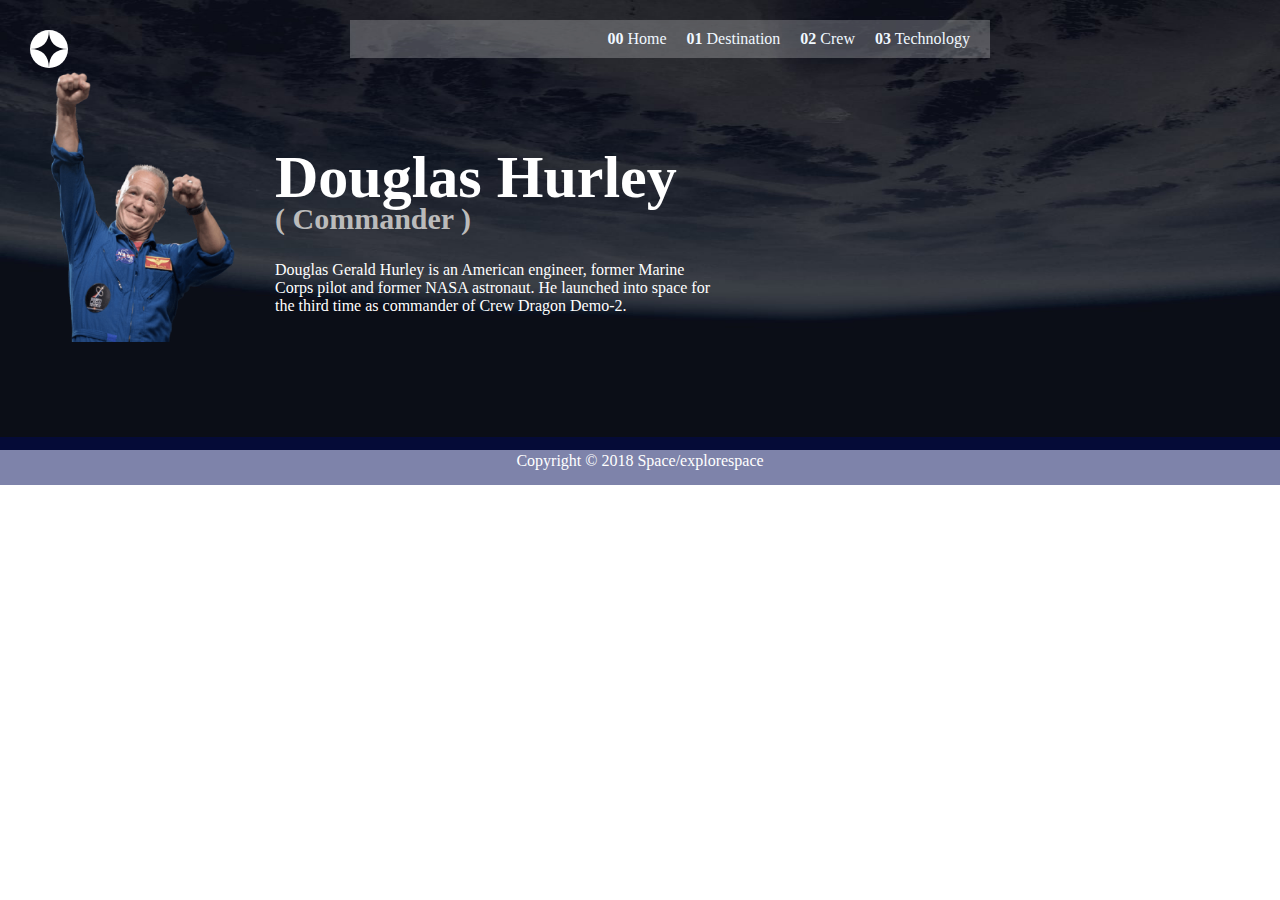
<file: crew-commander.html>
<!DOCTYPE html>
<html lang="en">
<head>
  <meta charset="UTF-8">
  <meta name="viewport" content="width=device-width, initial-scale=1.0">

  <link rel="icon" type="image/png" sizes="32x32" href="./assets/favicon-32x32.png">
  
  <title>Frontend Mentor | Space tourism website</title>
  <link rel="stylesheet" href="style.css">
</head>
<body>
  <img class="background" width="100%" height="450px" src="assets/crew/background-crew-desktop.jpg" alt="">
  <img class="logo" width="3%" src="assets/shared/logo.svg" alt="">
  <div class="navbar1">
    <a class="navbar" href="index.html"> <strong> 00</strong> Home</a>
    <a class="navbar" href="destination.html"><strong> 01</strong> Destination</a>
    <a class="navbar" href="crew.html"><strong> 02</strong> Crew</a>
    <a class="navbar" href="technology.html"><strong> 03</strong> Technology</a>
  </div>
  <div class="allcrew">
    <img style="margin-top: -30px;" class="crew" width="185px" height="270px" src="assets/crew/image-douglas-hurley.png" alt="">
    <div>
      <h1> Douglas Hurley</h1>
      <h2>( Commander )</h2>
      <p style="width: 450px;">
        Douglas Gerald Hurley is an American engineer, former Marine Corps pilot 
        and former NASA astronaut. He launched into space for the third time as 
        commander of Crew Dragon Demo-2.
      </p>
    </div>
  </div>
  <div>
    <p class="copyrightcr">Copyright © 2018 Space/explorespace</p>
  </div>
</body>
</html>
</file>
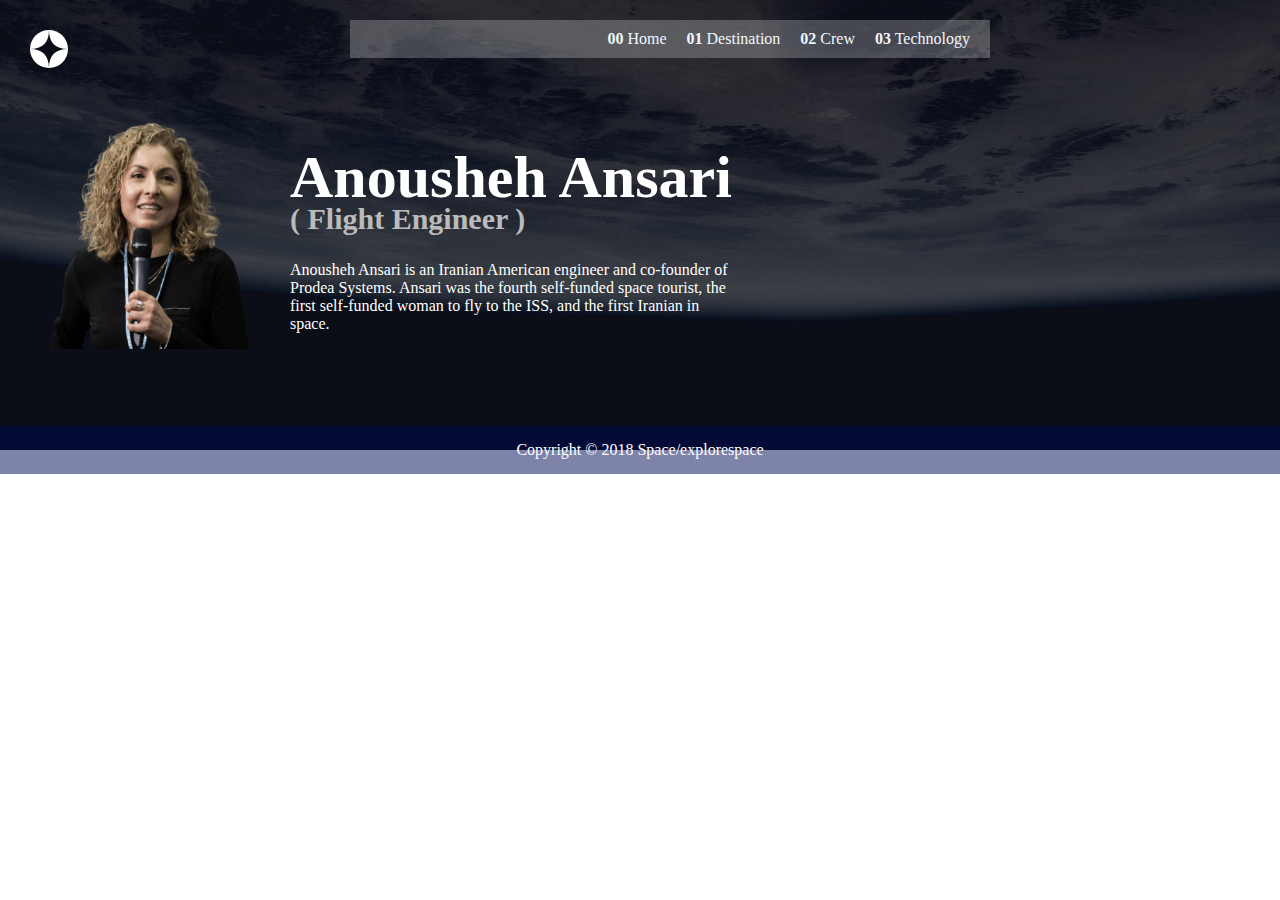
<file: crew-engineer.html>
<!DOCTYPE html>
<html lang="en">
<head>
  <meta charset="UTF-8">
  <meta name="viewport" content="width=device-width, initial-scale=1.0">

  <link rel="icon" type="image/png" sizes="32x32" href="./assets/favicon-32x32.png">
  
  <title>Frontend Mentor | Space tourism website</title>
  <link rel="stylesheet" href="style.css">
</head>
<body>
  <img class="background" width="100%" height="450px" src="assets/crew/background-crew-desktop.jpg" alt="">
  <img class="logo" width="3%" src="assets/shared/logo.svg" alt="">
  <div class="navbar1">
    <a class="navbar" href="index.html"> <strong> 00</strong> Home</a>
    <a class="navbar" href="destination.html"><strong> 01</strong> Destination</a>
    <a class="navbar" href="crew.html"><strong> 02</strong> Crew</a>
    <a class="navbar" href="technology.html"><strong> 03</strong> Technology</a>
  </div>
  <div class="allcrew">
    <img class="crew" width="200px" src="assets/crew/image-anousheh-ansari.png" alt="">
    <div>
      <h1> Anousheh Ansari</h1>
      <h2>( Flight Engineer )</h2>
      <p style="width: 450px;">
        Anousheh Ansari is an Iranian American engineer and co-founder of Prodea Systems. 
        Ansari was the fourth self-funded space tourist, the first self-funded woman to 
        fly to the ISS, and the first Iranian in space.
      </p>
    </div>
  </div>
  <div>
    <p class="copyrightc">Copyright © 2018 Space/explorespace</p>
  </div>
</body>
</html>
</file>
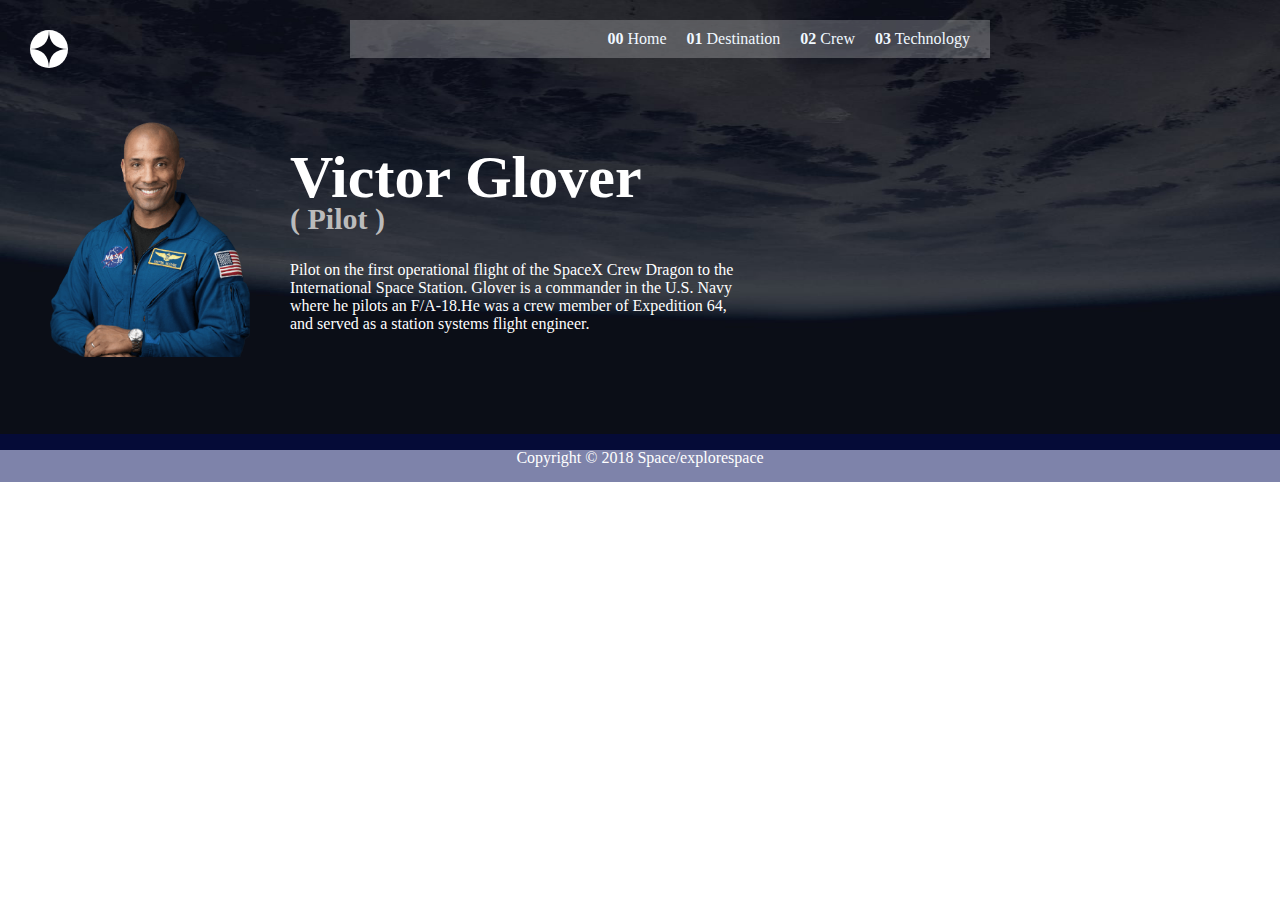
<file: crew-pilot.html>
<!DOCTYPE html>
<html lang="en">
<head>
  <meta charset="UTF-8">
  <meta name="viewport" content="width=device-width, initial-scale=1.0">

  <link rel="icon" type="image/png" sizes="32x32" href="./assets/favicon-32x32.png">
  
  <title>Frontend Mentor | Space tourism website</title>
  <link rel="stylesheet" href="style.css">
</head>
<body>
  <img class="background" width="100%" height="450px" src="assets/crew/background-crew-desktop.jpg" alt="">
  <img class="logo" width="3%" src="assets/shared/logo.svg" alt="">
  <div class="navbar1">
    <a class="navbar" href="index.html"> <strong> 00</strong> Home</a>
    <a class="navbar" href="destination.html"><strong> 01</strong> Destination</a>
    <a class="navbar" href="crew.html"><strong> 02</strong> Crew</a>
    <a class="navbar" href="technology.html"><strong> 03</strong> Technology</a>
  </div>
  <div class="allcrew">
    <img class="crew" width="200px" src="assets/crew/image-victor-glover.png" alt="">
    <div>
      <h1> Victor Glover</h1>
      <h2>( Pilot )</h2>
      <p style="width: 450px;">
        Pilot on the first operational flight of the SpaceX Crew Dragon to the 
        International Space Station. Glover is a commander in the U.S. Navy where 
        he pilots an F/A-18.He was a crew member of Expedition 64, and served as a 
        station systems flight engineer. 
      </p>
    </div>
  </div>
  <div>
    <p class="copyrightc">Copyright © 2018 Space/explorespace</p>
  </div>
</body>
</html>
</file>
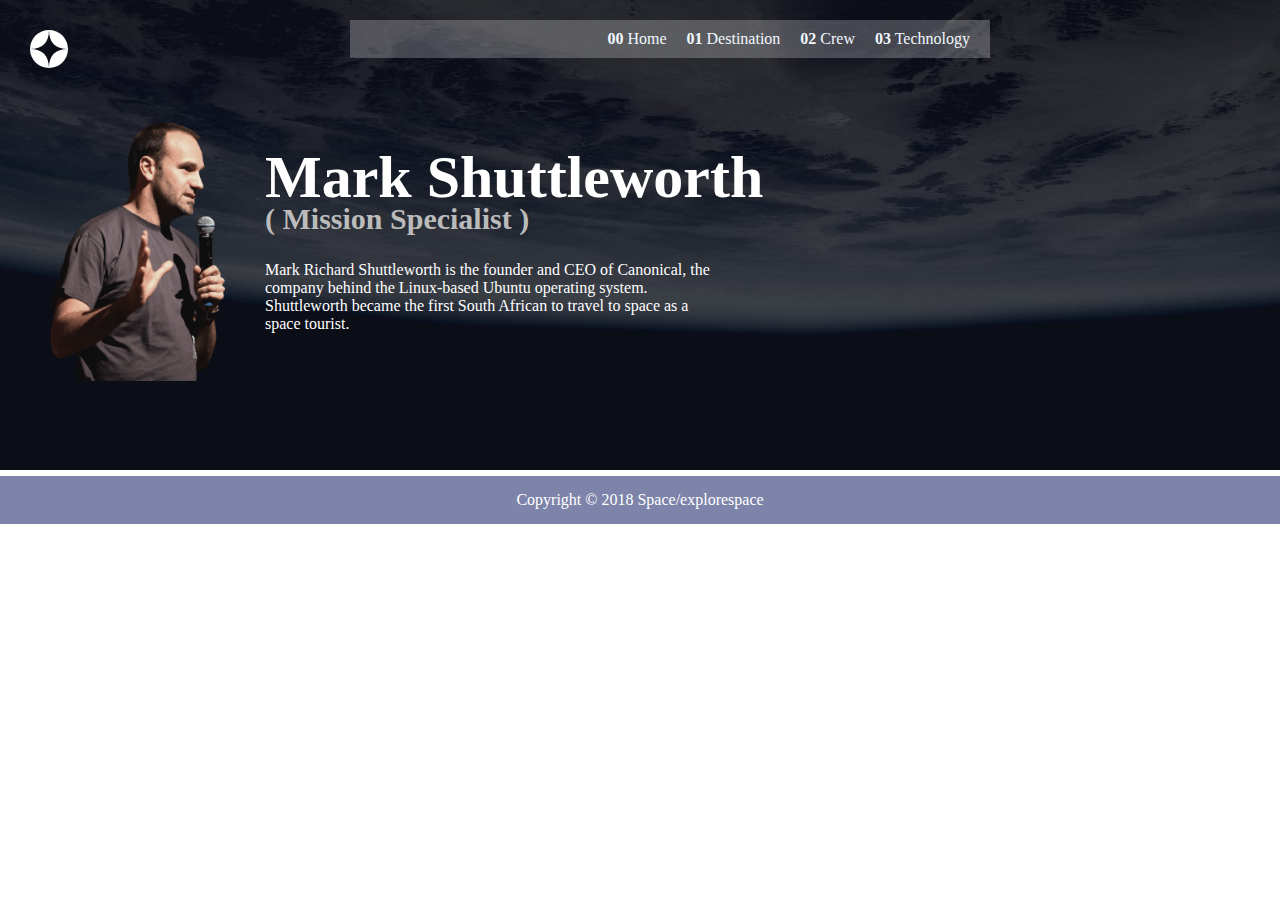
<file: crew-specialist.html>
<!DOCTYPE html>
<html lang="en">
<head>
  <meta charset="UTF-8">
  <meta name="viewport" content="width=device-width, initial-scale=1.0">

  <link rel="icon" type="image/png" sizes="32x32" href="./assets/favicon-32x32.png">
  
  <title>Frontend Mentor | Space tourism website</title>
  <link rel="stylesheet" href="style.css">
</head>
<body>
  <img class="background" width="100%" height="470px" src="assets/crew/background-crew-desktop.jpg" alt="">
  <img class="logo" width="3%" src="assets/shared/logo.svg" alt="">
  <div class="navbar1">
    <a class="navbar" href="index.html"> <strong> 00</strong> Home</a>
    <a class="navbar" href="destination.html"><strong> 01</strong> Destination</a>
    <a class="navbar" href="crew.html"><strong> 02</strong> Crew</a>
    <a class="navbar" href="technology.html"><strong> 03</strong> Technology</a>
  </div>
  <div class="allcrew">
    <img class="crew" width="175px" src="assets/crew/image-mark-shuttleworth.png" alt="">
    <div>
      <h1> Mark Shuttleworth</h1>
      <h2>( Mission Specialist )</h2>
      <p style="width: 450px;">
        Mark Richard Shuttleworth is the founder and CEO of Canonical, the company behind 
        the Linux-based Ubuntu operating system. Shuttleworth became the first South 
        African to travel to space as a space tourist.
      </p>
    </div>
  </div>
  <div>
    <p class="copyrightcr">Copyright © 2018 Space/explorespace</p>
  </div>
</body>
</html>
</file>
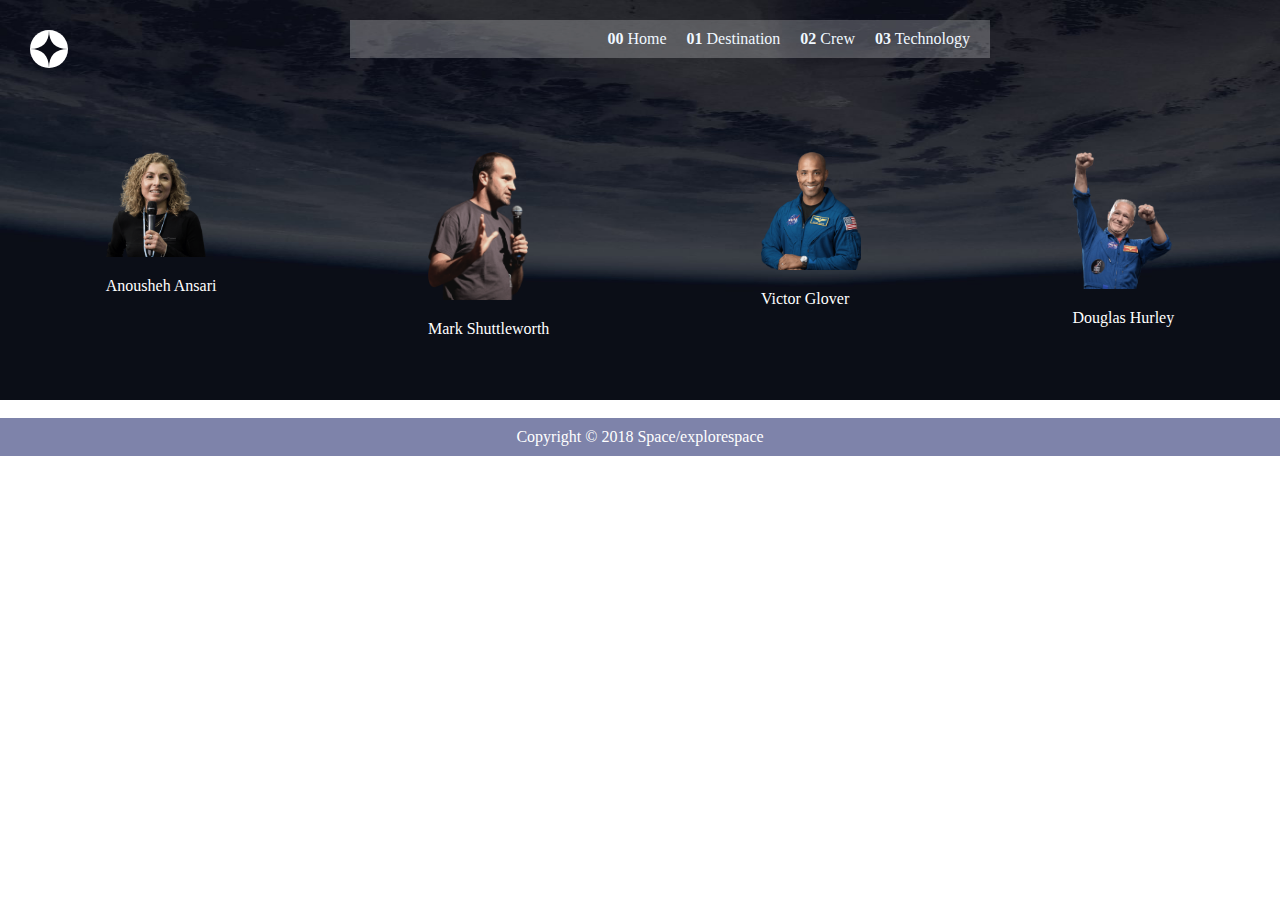
<file: crew.html>
<!DOCTYPE html>
<html lang="en">
<head>
<meta charset="UTF-8">
<meta name="viewport" content="width=device-width, initial-scale=1.0">

<link rel="icon" type="image/png" sizes="32x32" href="./assets/favicon-32x32.png">

<title>Frontend Mentor | Space tourism website</title>
<link rel="stylesheet" href="style.css">
</head>
<body>
    <img class="background" width="100%" height="400px" src="assets/crew/background-crew-desktop.jpg" alt="">
    <img class="logo" width="3%" src="assets/shared/logo.svg" alt="">
    <div class="navbar1">
      <a class="navbar" href="index.html"> <strong> 00</strong> Home</a>
      <a class="navbar" href="destination.html"><strong> 01</strong> Destination</a>
      <a class="navbar" href="crew.html"><strong> 02</strong> Crew</a>
      <a class="navbar" href="technology.html"><strong> 03</strong> Technology</a>
    </div>
    <div class="distinations">
        <div class="distination">
            <img width="100px" src="assets/crew/image-anousheh-ansari.png" alt="">
            <a class="distinationn" href="crew-engineer.html">Anousheh Ansari</a>
        </div>
        <div class="distination">
            <img width="100px" src="assets/crew/image-mark-shuttleworth.png" alt="">
            <a class="distinationn"  href="crew-specialist.html">Mark Shuttleworth</a>
        </div>
        <div class="distination">
            <img width="100px" src="assets/crew/image-victor-glover.png" alt="">
            <a class="distinationn"  href="crew-pilot.html">Victor Glover</a>
        </div>
        <div class="distination">
            <img width="100px" src="assets/crew/image-douglas-hurley.png" alt="">
            <a class="distinationn"  href="crew-commander.html">Douglas Hurley</a>
        </div>
    </div>
    <div>
      <p class="copyrightd">Copyright © 2018 Space/explorespace</p>
    </div>
</body>
</html>
</file>
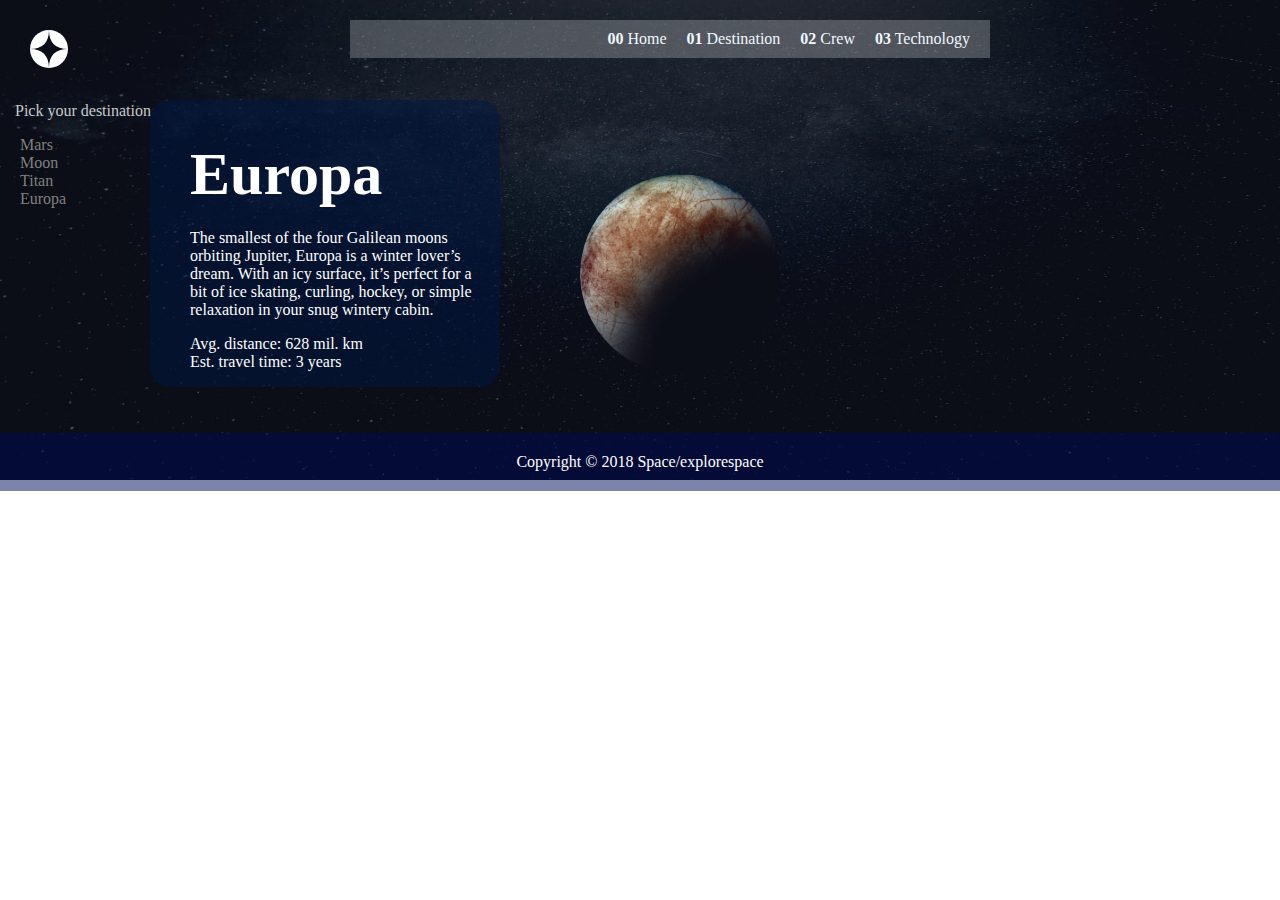
<file: destination-europa.html>
<!DOCTYPE html>
<html lang="en">
<head>
  <meta charset="UTF-8">
  <meta name="viewport" content="width=device-width, initial-scale=1.0">

  <link rel="icon" type="image/png" sizes="32x32" href="./assets/favicon-32x32.png">
  
  <title>Frontend Mentor | Space tourism website</title>
  <link rel="stylesheet" href="style.css">
</head>
<body>
  <img class="background" width="100%" height="480px" src="assets/destination/background-destination-desktop.jpg" alt="">
  <img class="logo" width="3%" src="assets/shared/logo.svg" alt="">
  <div class="navbar1">
    <a class="navbar" href="index.html"> <strong> 00</strong> Home</a>
    <a class="navbar" href="destination.html"><strong> 01</strong> Destination</a>
    <a class="navbar" href="crew.html"><strong> 02</strong> Crew</a>
    <a class="navbar" href="technology.html"><strong> 03</strong> Technology</a>
  </div>
  <div>
    <a class="pick hover" href="destination.html">Pick your destination</a>
    <ul>
      <li><a class="list hover" href="destination-mars.html">Mars</a></li>
      <li><a class="list hover" href="destination-moon.html">Moon</a></li>
      <li><a class="list hover" href="destination-titan.html">Titan</a></li>
      <li><a class="list hover" href="destination-europa.html">Europa</a></li>
    </ul>
  </div>
  <div class="mars">
    <h1>Europa</h1>
    <p class="aboutt">
      The smallest of the four Galilean moons orbiting Jupiter, Europa is a 
      winter lover’s dream. With an icy surface, it’s perfect for a bit of 
      ice skating, curling, hockey, or simple relaxation in your snug 
      wintery cabin.
    </p>
    <p>
      Avg. distance:
      628 mil. km
      <br>
      Est. travel time:
      3 years 
    </p>
  </div>
  <img class="marsimg" width="200px" src="assets/destination/image-europa.png" alt="">
  <div>
    <p class="copyrightm">Copyright © 2018 Space/explorespace</p>
  </div>
</body>
</html>
</file>
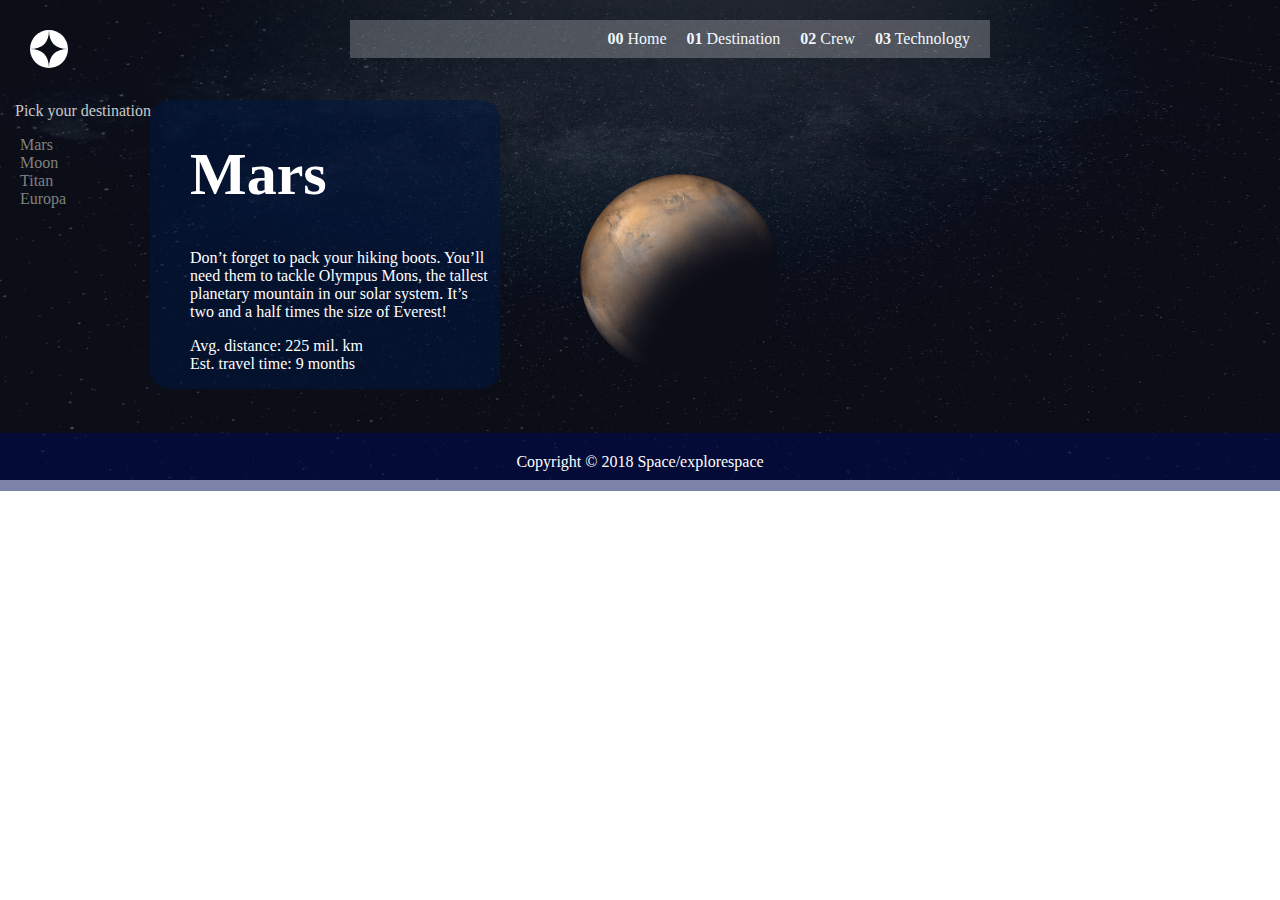
<file: destination-mars.html>
<!DOCTYPE html>
<html lang="en">
<head>
  <meta charset="UTF-8">
  <meta name="viewport" content="width=device-width, initial-scale=1.0">

  <link rel="icon" type="image/png" sizes="32x32" href="./assets/favicon-32x32.png">
  
  <title>Frontend Mentor | Space tourism website</title>
  <link rel="stylesheet" href="style.css">
</head>
<body>
  <img class="background" width="100%" height="480px" src="assets/destination/background-destination-desktop.jpg" alt="">
  <img class="logo" width="3%" src="assets/shared/logo.svg" alt="">
  <div class="navbar1">
    <a class="navbar" href="index.html"> <strong> 00</strong> Home</a>
    <a class="navbar" href="destination.html"><strong> 01</strong> Destination</a>
    <a class="navbar" href="crew.html"><strong> 02</strong> Crew</a>
    <a class="navbar" href="technology.html"><strong> 03</strong> Technology</a>
  </div>
  <div>
    <a class="pick hover" href="destination.html">Pick your destination</a>
    <ul>
      <li><a class="list hover" href="destination-mars.html">Mars</a></li>
      <li><a class="list hover" href="destination-moon.html">Moon</a></li>
      <li><a class="list hover" href="destination-titan.html">Titan</a></li>
      <li><a class="list hover" href="destination-europa.html">Europa</a></li>
    </ul>
  </div>
  <div class="mars">
    <h1>Mars</h1>
    <p class="about">
      Don’t forget to pack your hiking boots. You’ll need them to tackle Olympus Mons, 
      the tallest planetary mountain in our solar system. It’s two and a half times 
      the size of Everest!
    </p>
    <p>
      Avg. distance:
      225 mil. km
      <br>
      Est. travel time:
      9 months
    </p>
  </div>
  <img class="marsimg" width="200px"src="assets/destination/image-mars.png" alt="">
  <div>
    <p class="copyrightm">Copyright © 2018 Space/explorespace</p>
  </div>
</body>
</html>
</file>
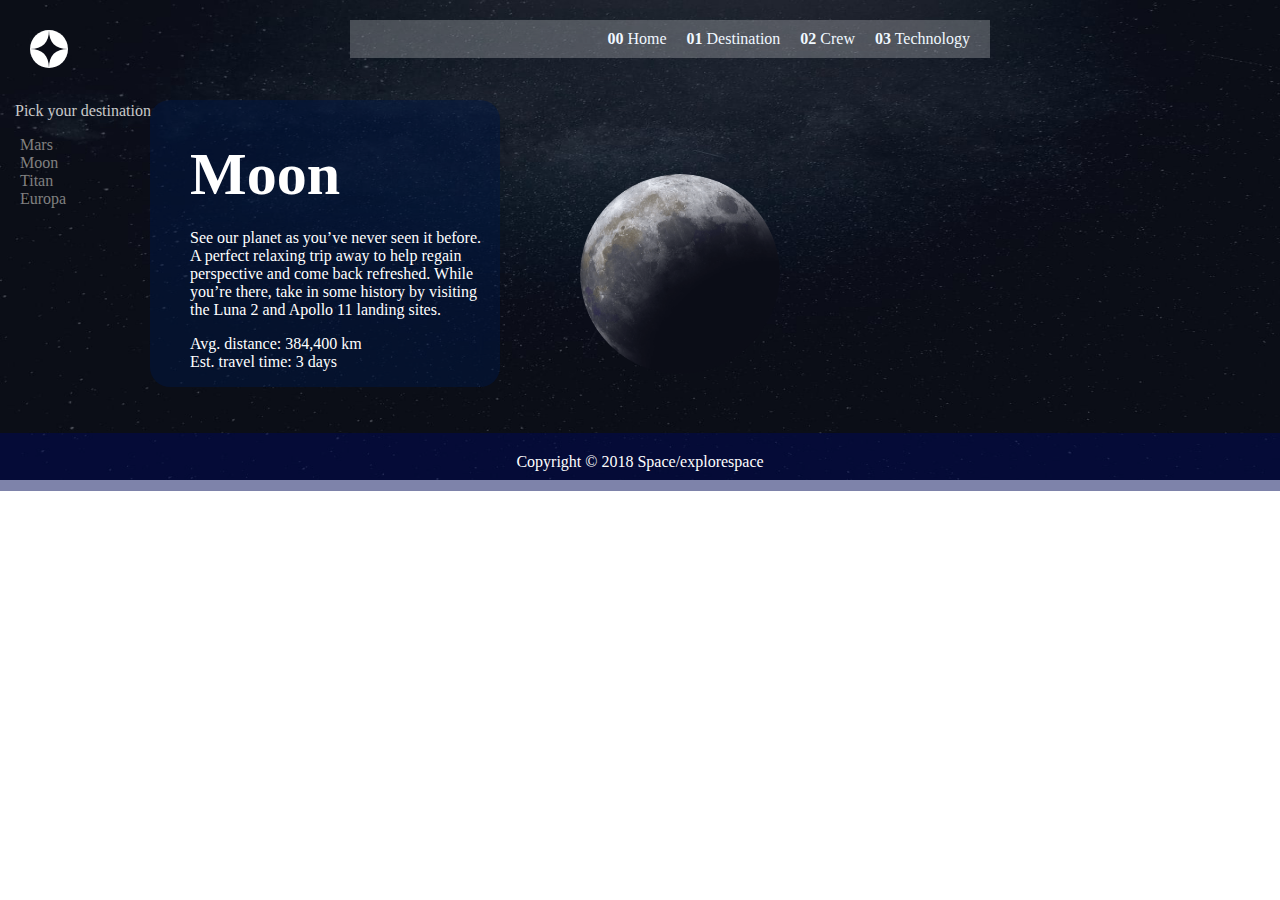
<file: destination-moon.html>
<!DOCTYPE html>
<html lang="en">
<head>
  <meta charset="UTF-8">
  <meta name="viewport" content="width=device-width, initial-scale=1.0">

  <link rel="icon" type="image/png" sizes="32x32" href="./assets/favicon-32x32.png">
  
  <title>Frontend Mentor | Space tourism website</title>
  <link rel="stylesheet" href="style.css">
</head>
<body>
  <img class="background" width="100%" height="480px" src="assets/destination/background-destination-desktop.jpg" alt="">
  <img class="logo" width="3%" src="assets/shared/logo.svg" alt="">
  <div class="navbar1">
    <a class="navbar" href="index.html"> <strong> 00</strong> Home</a>
    <a class="navbar" href="destination.html"><strong> 01</strong> Destination</a>
    <a class="navbar" href="crew.html"><strong> 02</strong> Crew</a>
    <a class="navbar" href="technology.html"><strong> 03</strong> Technology</a>
  </div>
  <div>
    <a class="pick hover" href="destination.html">Pick your destination</a>
    <ul>
      <li><a class="list hover" href="destination-mars.html">Mars</a></li>
      <li><a class="list hover" href="destination-moon.html">Moon</a></li>
      <li><a class="list hover" href="destination-titan.html">Titan</a></li>
      <li><a class="list hover" href="destination-europa.html">Europa</a></li>
    </ul>
  </div>
  <div class="mars">
    <h1>Moon</h1>
    <p class="aboutt">
      See our planet as you’ve never seen it before. A perfect relaxing trip away to help 
      regain perspective and come back refreshed. While you’re there, take in some history 
      by visiting the Luna 2 and Apollo 11 landing sites.
    </p>
    <p>
      Avg. distance:
      384,400 km
      <br>
      Est. travel time:
      3 days
    </p>
  </div>
  <img class="marsimg" width="200px" src="assets/destination/image-moon.png" alt="">
  <div>
    <p class="copyrightm">Copyright © 2018 Space/explorespace</p>
  </div>
</body>
</html>
</file>
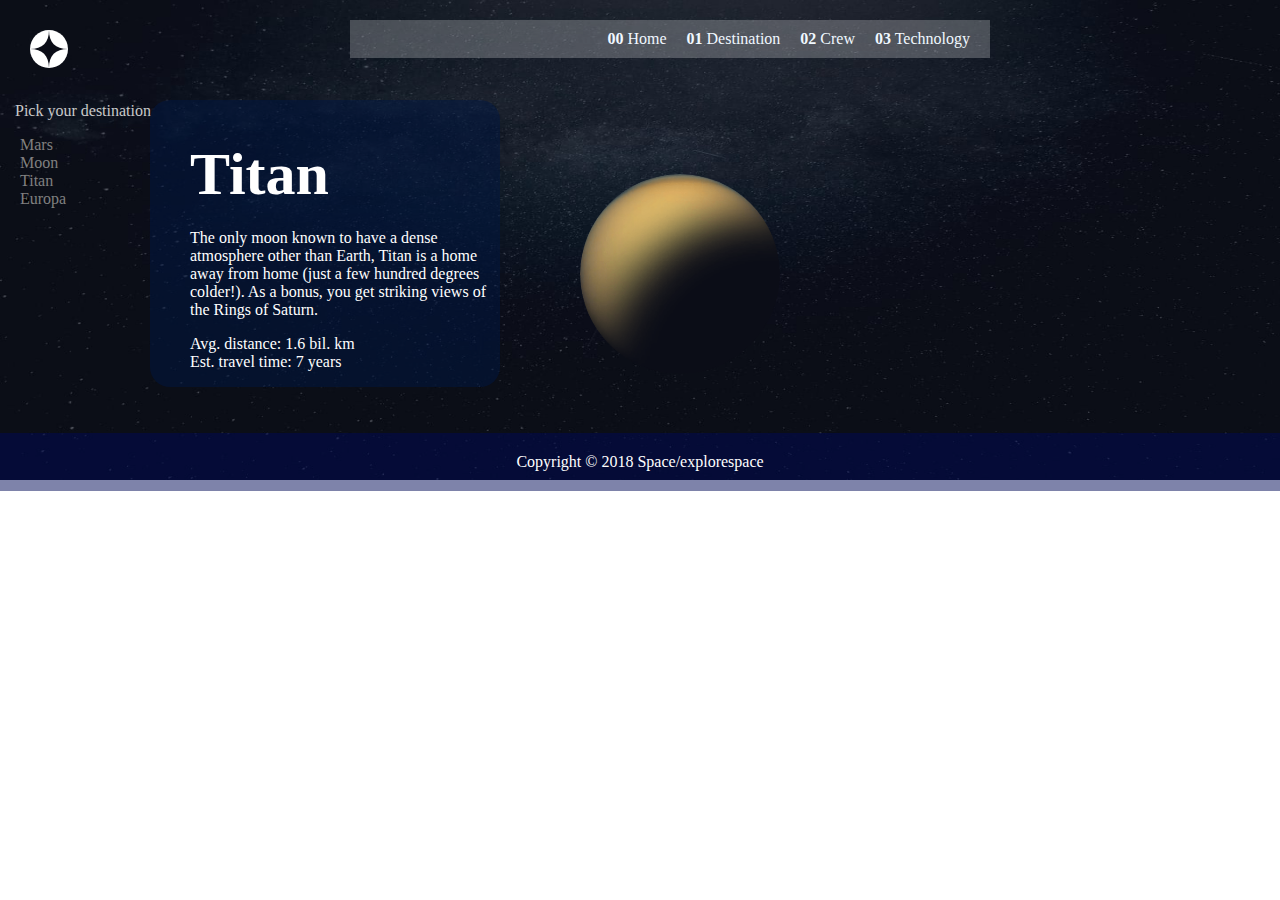
<file: destination-titan.html>
<!DOCTYPE html>
<html lang="en">
<head>
  <meta charset="UTF-8">
  <meta name="viewport" content="width=device-width, initial-scale=1.0">

  <link rel="icon" type="image/png" sizes="32x32" href="./assets/favicon-32x32.png">
  
  <title>Frontend Mentor | Space tourism website</title>
  <link rel="stylesheet" href="style.css">
</head>
<body>
  <img class="background" width="100%" height="480px" src="assets/destination/background-destination-desktop.jpg" alt="">
  <img class="logo" width="3%" src="assets/shared/logo.svg" alt="">
  <div class="navbar1">
    <a class="navbar" href="index.html"> <strong> 00</strong> Home</a>
    <a class="navbar" href="destination.html"><strong> 01</strong> Destination</a>
    <a class="navbar" href="crew.html"><strong> 02</strong> Crew</a>
    <a class="navbar" href="technology.html"><strong> 03</strong> Technology</a>
  </div>
  <div>
    <a class="pick hover" href="destination.html">Pick your destination</a>
    <ul>
      <li><a class="list hover" href="destination-mars.html">Mars</a></li>
      <li><a class="list hover" href="destination-moon.html">Moon</a></li>
      <li><a class="list hover" href="destination-titan.html">Titan</a></li>
      <li><a class="list hover" href="destination-europa.html">Europa</a></li>
    </ul>
  </div>
  <div class="mars">
    <h1>Titan</h1>
    <p class="aboutt">
      The only moon known to have a dense atmosphere other than Earth, Titan 
      is a home away from home (just a few hundred degrees colder!). As a 
      bonus, you get striking views of the Rings of Saturn.
    </p>
    <p>
      Avg. distance:
      1.6 bil. km
      <br>
      Est. travel time:
      7 years
    </p>
  </div>
  <img class="marsimg" width="200px" src="assets/destination/image-titan.png" alt="">
  <div>
    <p class="copyrightm">Copyright © 2018 Space/explorespace</p>
  </div>
</body>
</html>
</file>
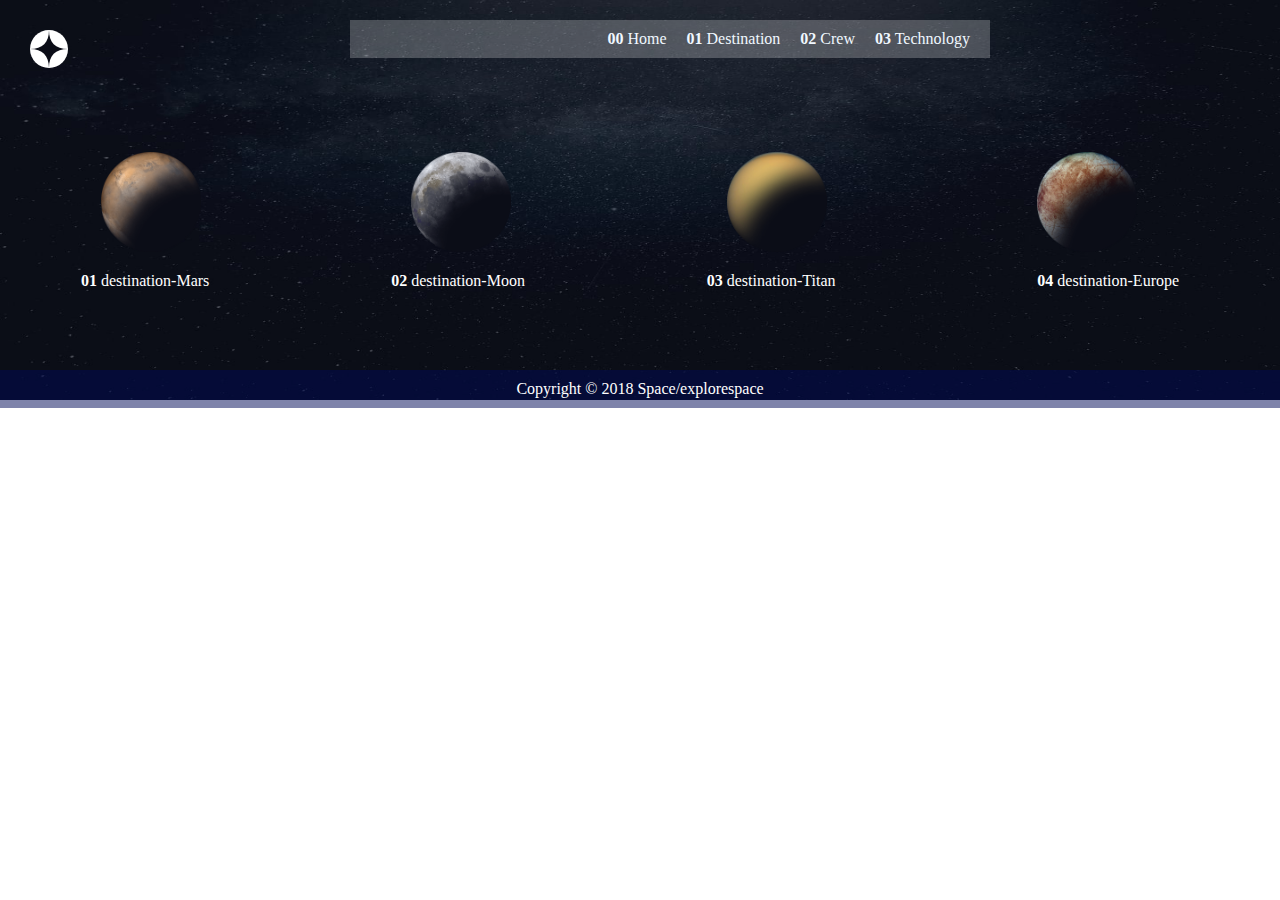
<file: destination.html>
<!DOCTYPE html>
<html lang="en">
<head>
<meta charset="UTF-8">
<meta name="viewport" content="width=device-width, initial-scale=1.0">

<link rel="icon" type="image/png" sizes="32x32" href="./assets/favicon-32x32.png">

<title>Frontend Mentor | Space tourism website</title>
<link rel="stylesheet" href="style.css">
</head>
<body>
    <img class="background" width="100%" height="400px" src="assets/destination/background-destination-desktop.jpg" alt="">
    <img class="logo" width="3%" src="assets/shared/logo.svg" alt="">
    <div class="navbar1">
      <a class="navbar" href="index.html"> <strong> 00</strong> Home</a>
      <a class="navbar" href="destination.html"><strong> 01</strong> Destination</a>
      <a class="navbar" href="crew.html"><strong> 02</strong> Crew</a>
      <a class="navbar" href="technology.html"><strong> 03</strong> Technology</a>
    </div>
    <div class="distinations">
        <div class="distination">
            <img width="100px" src="assets/destination/image-mars.png" alt="">
            <a class="distinationnnn" href="destination-mars.html"><strong>01</strong> destination-Mars</a>
        </div>
        <div class="distination">
            <img width="100px" src="assets/destination/image-moon.png" alt="">
            <a class="distinationnnn"  href="destination-moon.html"><strong>02</strong> destination-Moon</a>
        </div>
        <div class="distination">
            <img width="100px" src="assets/destination/image-titan.png" alt="">
            <a class="distinationnnn"  href="destination-titan.html"><strong>03</strong> destination-Titan</a>
        </div>
        <div class="distination">
            <img width="100px" src="assets/destination/image-europa.png" alt="">
            <a class="distinationn"  href="destination-europa.html"><strong>04</strong> destination-Europe</a>
        </div>
    </div>
    <div>
      <p class="copyrightd">Copyright © 2018 Space/explorespace</p>
    </div>
</body>
</html>
</file>
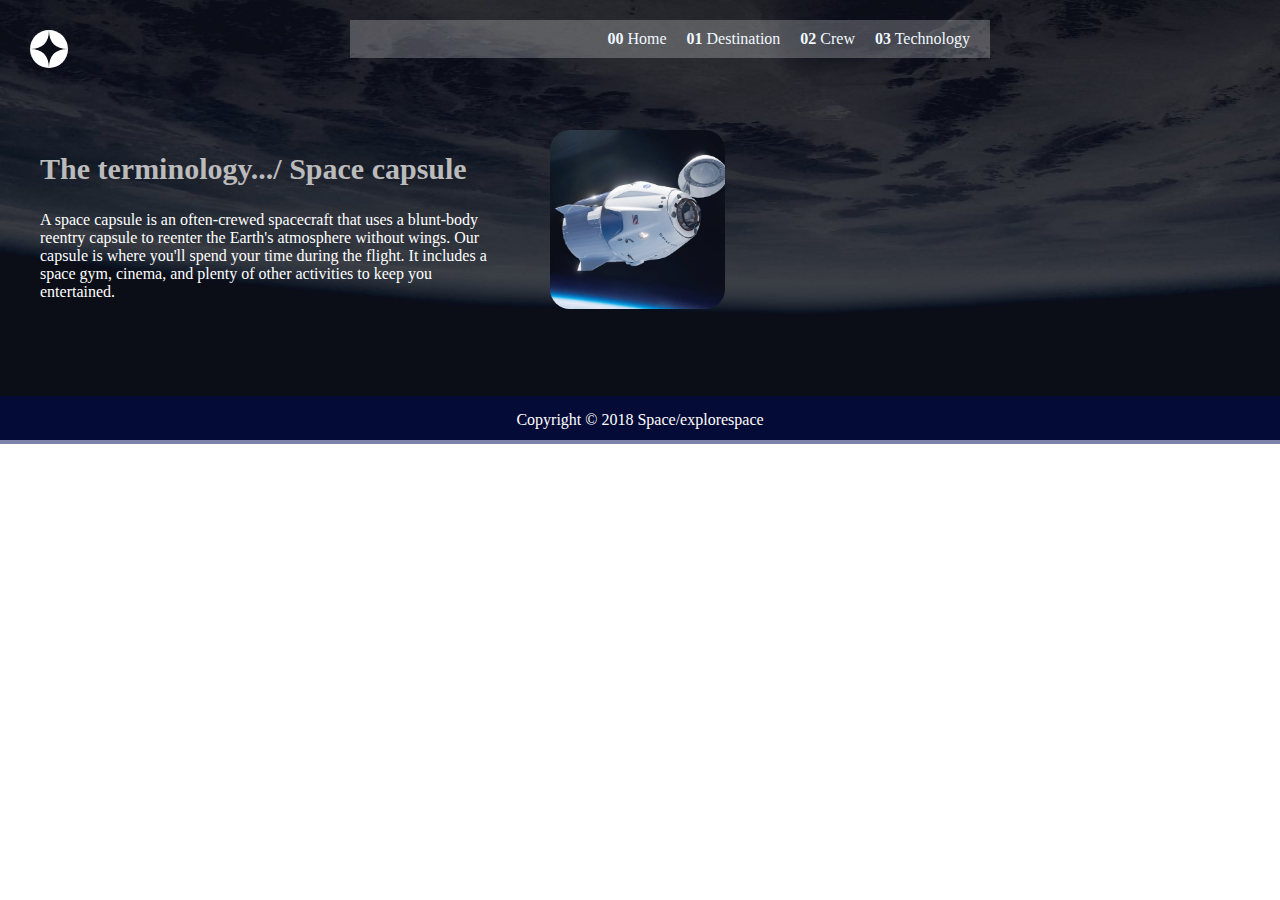
<file: technology-capsule.html>
<!DOCTYPE html>
<html lang="en">
<head>
  <meta charset="UTF-8">
  <meta name="viewport" content="width=device-width, initial-scale=1.0">

  <link rel="icon" type="image/png" sizes="32x32" href="./assets/favicon-32x32.png">
  
  <title>Frontend Mentor | Space tourism website</title>
  <link rel="stylesheet" href="style.css">
</head>
<body>
  <img class="background" width="100%" height="440px" src="assets/crew/background-crew-desktop.jpg" alt="">
  <img class="logo" width="3%" src="assets/shared/logo.svg" alt="">
  <div class="navbar1">
    <a class="navbar" href="index.html"> <strong> 00</strong> Home</a>
    <a class="navbar" href="destination.html"><strong> 01</strong> Destination</a>
    <a class="navbar" href="crew.html"><strong> 02</strong> Crew</a>
    <a class="navbar" href="technology.html"><strong> 03</strong> Technology</a>
  </div>
  <div class="aboutec">
    <h2>  The terminology.../  Space capsule</h2>
    <p style="width: 450px;">
      A space capsule is an often-crewed spacecraft that uses a blunt-body reentry 
      capsule to reenter the Earth's atmosphere without wings. Our capsule is where 
      you'll spend your time during the flight. It includes a space gym, cinema, 
      and plenty of other activities to keep you entertained.
    </p>
  </div>
  <img class="creww" style="border-radius: 20px;"  width="175px" src="assets/technology/image-space-capsule-portrait.jpg" alt="">
  <div>
    <p class="copyrightcr">Copyright © 2018 Space/explorespace</p>
  </div>
</body>
</html>
</file>
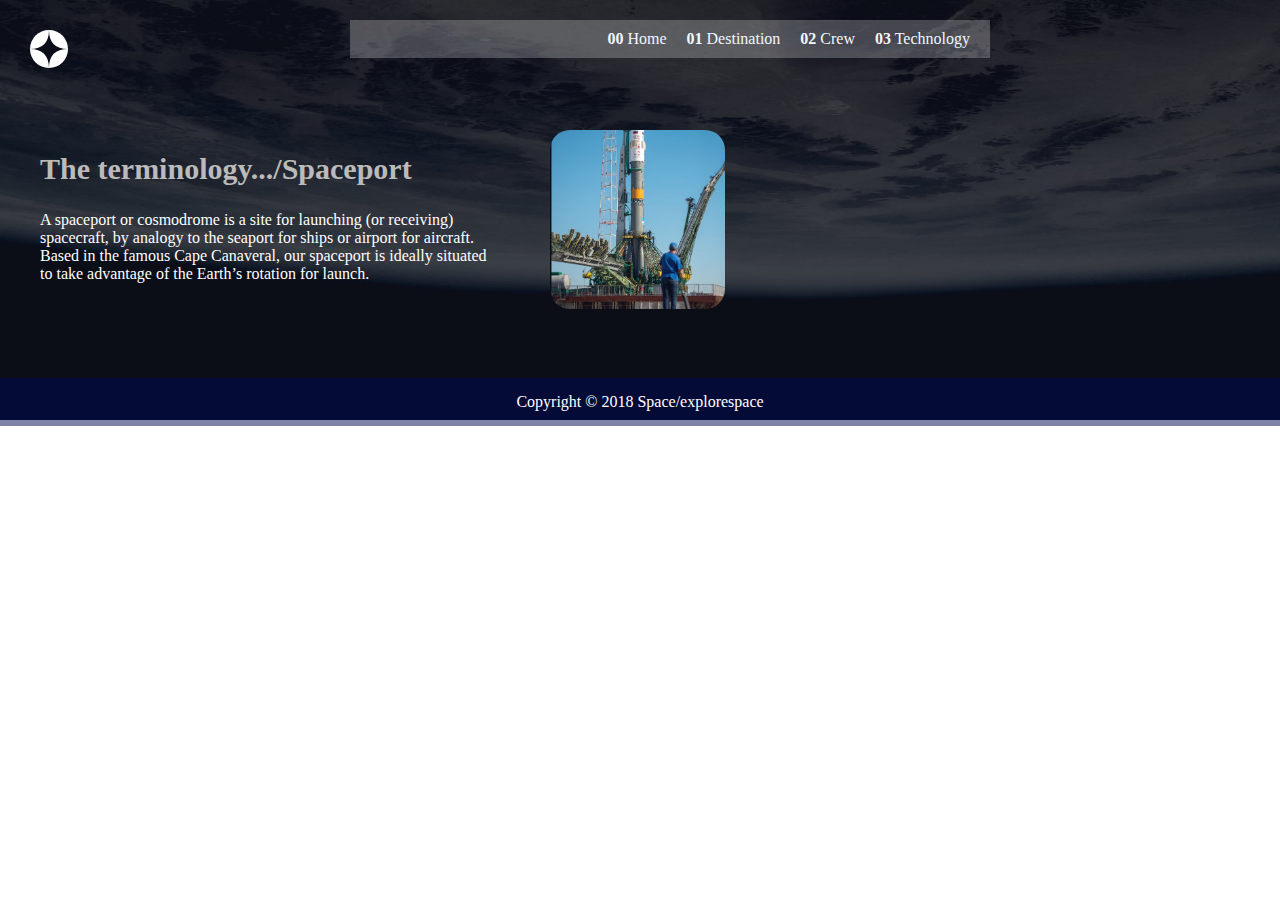
<file: technology-spaceport.html>
<!DOCTYPE html>
<html lang="en">
<head>
  <meta charset="UTF-8">
  <meta name="viewport" content="width=device-width, initial-scale=1.0">

  <link rel="icon" type="image/png" sizes="32x32" href="./assets/favicon-32x32.png">
  
  <title>Frontend Mentor | Space tourism website</title>
  <link rel="stylesheet" href="style.css">
</head>
<body>
  <img class="background" width="100%" height="420px" src="assets/crew/background-crew-desktop.jpg" alt="">
  <img class="logo" width="3%" src="assets/shared/logo.svg" alt="">
  <div class="navbar1">
    <a class="navbar" href="index.html"> <strong> 00</strong> Home</a>
    <a class="navbar" href="destination.html"><strong> 01</strong> Destination</a>
    <a class="navbar" href="crew.html"><strong> 02</strong> Crew</a>
    <a class="navbar" href="technology.html"><strong> 03</strong> Technology</a>
  </div>
  <div class="aboutec">
    <h2>  The terminology.../Spaceport</h2>
    <p style="width: 450px;">
      A spaceport or cosmodrome is a site for launching (or receiving) spacecraft, 
      by analogy to the seaport for ships or airport for aircraft. Based in the 
      famous Cape Canaveral, our spaceport is ideally situated to take advantage 
      of the Earth’s rotation for launch.
    </p>
  </div>
  <img class="creww" style="border-radius: 20px;" width="175px" src="assets/technology/image-spaceport-portrait.jpg" alt="">
  <div>
    <p class="copyrightcr">Copyright © 2018 Space/explorespace</p>
  </div>
</body>
</html>
</file>
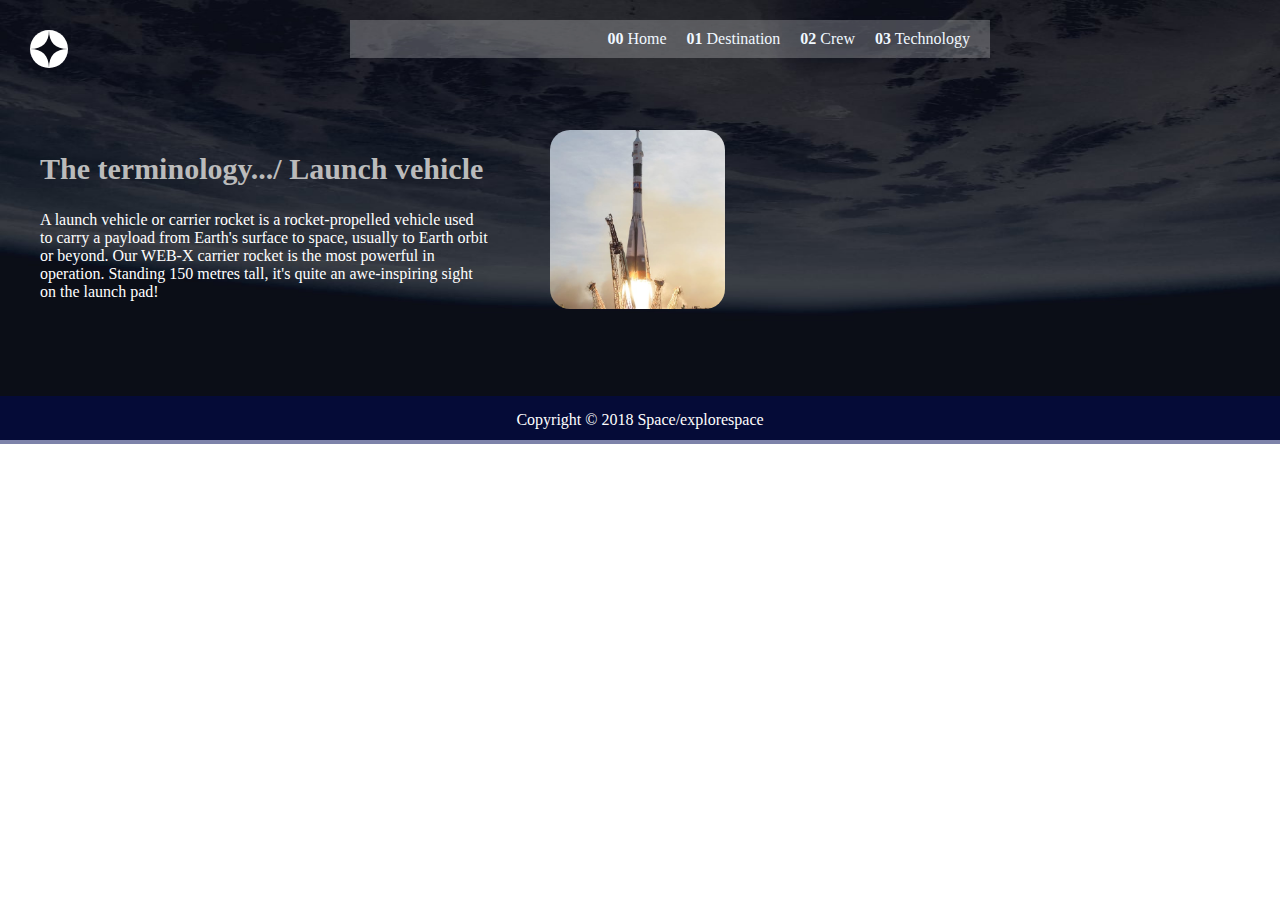
<file: technology-vehicle.html>
<!DOCTYPE html>
<html lang="en">
<head>
  <meta charset="UTF-8">
  <meta name="viewport" content="width=device-width, initial-scale=1.0">

  <link rel="icon" type="image/png" sizes="32x32" href="./assets/favicon-32x32.png">
  
  <title>Frontend Mentor | Space tourism website</title>
  <link rel="stylesheet" href="style.css">
</head>
<body>
  <img class="background" width="100%" height="440px" src="assets/crew/background-crew-desktop.jpg" alt="">
  <img class="logo" width="3%" src="assets/shared/logo.svg" alt="">
  <div class="navbar1">
    <a class="navbar" href="index.html"> <strong> 00</strong> Home</a>
    <a class="navbar" href="destination.html"><strong> 01</strong> Destination</a>
    <a class="navbar" href="crew.html"><strong> 02</strong> Crew</a>
    <a class="navbar" href="technology.html"><strong> 03</strong> Technology</a>
  </div>
  <div class="aboutec">
    <h2>  The terminology.../  Launch vehicle</h2>
    <p style="width: 450px;">
      A launch vehicle or carrier rocket is a rocket-propelled vehicle used to carry a 
      payload from Earth's surface to space, usually to Earth orbit or beyond. Our 
      WEB-X carrier rocket is the most powerful in operation. Standing 150 metres tall, 
      it's quite an awe-inspiring sight on the launch pad!
    </p>
  </div>
  <img class="creww" style="border-radius: 20px;"  width="175px" src="assets/technology/image-launch-vehicle-portrait.jpg" alt="">
  <div>
    <p class="copyrightcr">Copyright © 2018 Space/explorespace</p>
  </div>
</body>
</html>
</file>
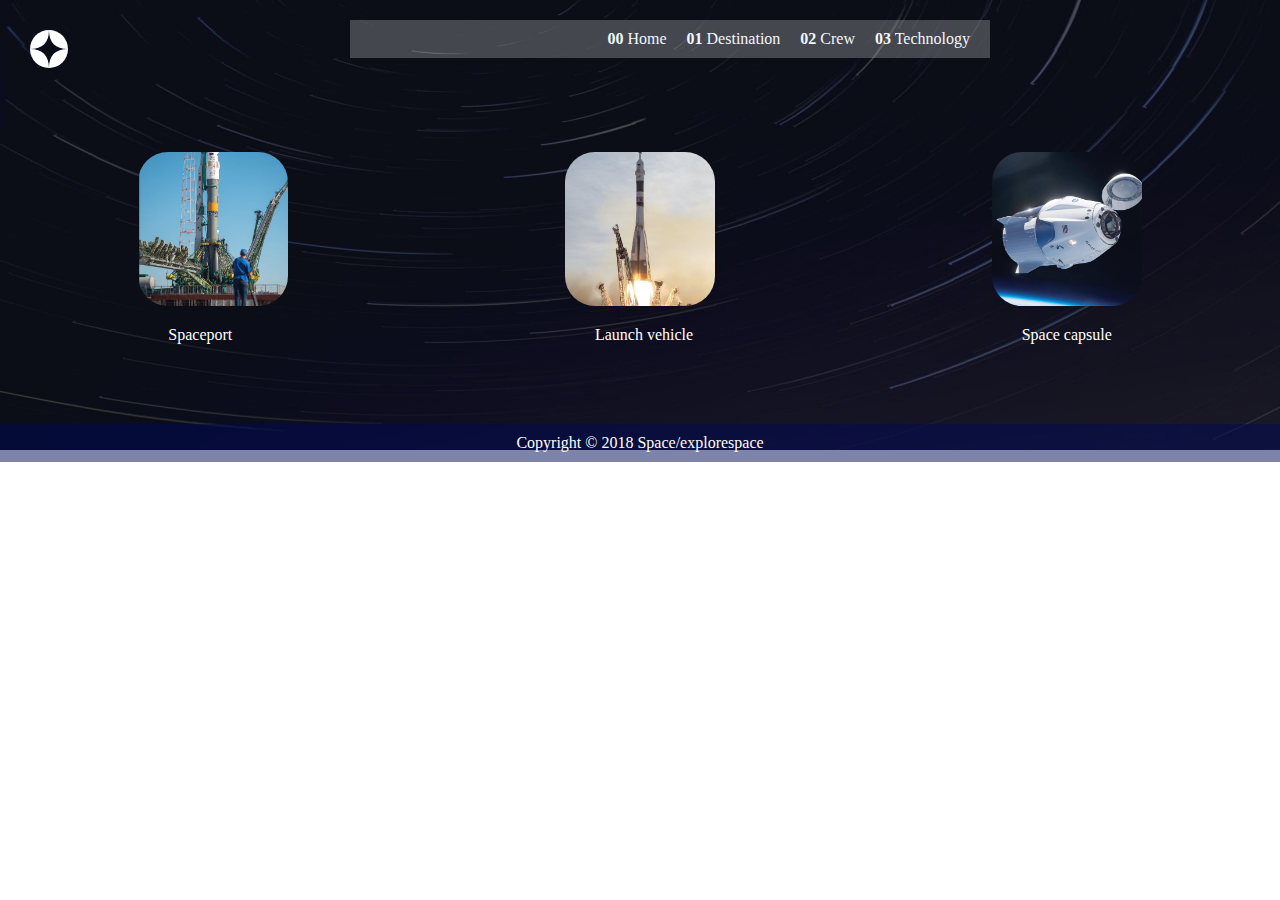
<file: technology.html>
<!DOCTYPE html>
<html lang="en">
<head>
<meta charset="UTF-8">
<meta name="viewport" content="width=device-width, initial-scale=1.0">

<link rel="icon" type="image/png" sizes="32x32" href="./assets/favicon-32x32.png">

<title>Frontend Mentor | Space tourism website</title>
<link rel="stylesheet" href="style.css">
</head>
<body>
    <img class="background" width="100%" height="450px" src="assets/technology/background-technology-desktop.jpg" alt="">
    <img class="logo" width="3%" src="assets/shared/logo.svg" alt="">
    <div class="navbar1">
      <a class="navbar" href="index.html"> <strong> 00</strong> Home</a>
      <a class="navbar" href="destination.html"><strong> 01</strong> Destination</a>
      <a class="navbar" href="crew.html"><strong> 02</strong> Crew</a>
      <a class="navbar" href="technology.html"><strong> 03</strong> Technology</a>
    </div>
    <div class="distinations">
        <div class="distination">
            <img width="150px" style="border-radius: 30px;" src="assets/technology/image-spaceport-portrait.jpg" alt="">
            <a class="distinationnn"  href="technology-spaceport.html">  Spaceport</a>
        </div>
        <div class="distination">
            <img width="150px" style="border-radius: 30px;" src="assets/technology/image-launch-vehicle-portrait.jpg" alt="">
            <a class="distinationnn"  href="technology-vehicle.html">  Launch vehicle</a>
        </div>
        <div class="distination">
            <img width="150px" style="border-radius: 30px;" src="assets/technology/image-space-capsule-portrait.jpg" alt="">
            <a class="distinationnn" href="technology-capsule.html">  Space capsule</a>
        </div>
    </div>
    <div>
      <p class="copyrightd">Copyright © 2018 Space/explorespace</p>
    </div>
</body>
</html>
</file>
<file: style.css>
body{
    position: relative;
    margin: 0px;
    height: 400px;
}
.background{
    position: absolute;
    top: 0px;
    z-index: -1;
}
a{
    text-decoration: none;
}
.navbar{
    color: aliceblue;
    margin-right: 20px;
}
.navbar:hover{
    color: aqua;
    border-bottom: 2px dotted rgba(128, 255, 255, 0.692);
}
.navbar1{
    position: absolute;
    top: 20px;
    margin-left: 350px;
    padding-top: 10px;
    padding-bottom: 10px;
    display: flex;
    justify-content: flex-end;
    background-color: rgba(255, 255, 255, 0.239);
    width: 50%;
}
.logo{
    margin: 30px;
    transition: all 1s ease ;
}
.logo:hover{
    transform: rotate(9000deg);
}
h1{
    color: white;
    font-size: 60px;
    margin-left: 40px;
}
h2{
    color: rgb(187, 187, 187);
    font-size: 30px;
    margin-top: -50px;
    margin-left: 40px;
}
p{
    color: white;
    width: 500px;
    margin-left: 40px;
}
.explore{
    border-radius: 100%;
    font-size: 30px;
    color: rgb(0, 23, 66);
    background-color: white;
    padding: 55px 40px;
    position: absolute;
    top: 200px;
    left: 600px;
}
.explore:hover{
    color: white;
    background-color: rgb(0, 23, 66);
    transition: all 1s ease
}
.copyright{
    background-color: rgba(0, 9, 87, 0.507);
    width: 100%;
    margin-left: 0px;
    margin-top: 70px;
    text-align: center;
    padding: 25px 0px;
}
.distinations{
    margin-top: 50px;
    display: flex;
    flex-direction: row;
    justify-content: space-around;
}
.distination{
    display: flex;
    flex-direction: column;
}
.distinationn{
    margin-top: 20px;
    color: white;
}
.distinationnn{
    margin-left: 30px;
    margin-top: 20px;
    color: white;
}
.distinationnnn{
    margin-left: -20px;
    margin-top: 20px;
    color: white;
}
.distinationn:hover{
    color: rgb(0, 2, 31);
    background-color: rgba(173, 217, 255, 0.555);
    border-radius: 20px;
    font-size: 17px;
    transition: all 0.5s;
}
.distinationnn:hover{
    color: rgb(0, 2, 31);
    background-color: rgba(173, 217, 255, 0.555);
    border-radius: 20px;
    font-size: 17px;
    transition: all 0.5s;
}
.distinationnnn:hover{
    color: rgb(0, 2, 31);
    background-color: rgba(173, 217, 255, 0.555);
    border-radius: 20px;
    font-size: 17px;
    transition: all 0.5s;
}
.copyrightd{
    background-color: rgba(0, 9, 87, 0.507);
    width: 100%;
    margin-left: 0px;
    margin-top: 80px;
    text-align: center;
    padding: 10px 0px;
}
.list{
    margin-left: -20px;
    color: gray;
}
.pick{
    color: rgb(201, 201, 201);
    margin-left: 15px;
}
.hover:hover{
    color: aliceblue;
}
.about{
    width: 300px;
}
.mars{
    width: 350px;
    color: white;
    background-color: rgba(0, 23, 66, 0.527);
    border-radius: 20px;
    position: absolute;
    left: 150px;
    top: 100px;
}
.marsimg{
    padding: 30px;
    border-radius: 100%;
    position: relative;
    left: 550px;
    top: -80px;
}
.copyrightm{
    background-color: rgba(0, 9, 87, 0.507);
    width: 100%;
    margin-left: 0px;
    margin-top: -55px;
    text-align: center;
    padding: 20px 0px;
}
.aboutt{
    margin-top: -20px;
    width: 300px;
}
.crew{
    margin-left: 50px;
    margin-top: 20px;
}
.allcrew{
    display: flex;
    flex-direction: row;
}
.copyrightc{
    background-color: rgba(0, 9, 87, 0.507);
    width: 100%;
    margin-left: 0px;
    margin-top: 77px;
    text-align: center;
    padding: 15px 0px;
}
.copyrightcr{
    background-color: rgba(0, 9, 87, 0.507);
    width: 100%;
    margin-left: 0px;
    margin-top: 95px;
    text-align: center;
    padding: 15px 0px;
}
.creww{
    position: absolute;
    top: 130px;
    left: 550px;
}
.aboutec{
    margin-top: 100px;
}
</file>
